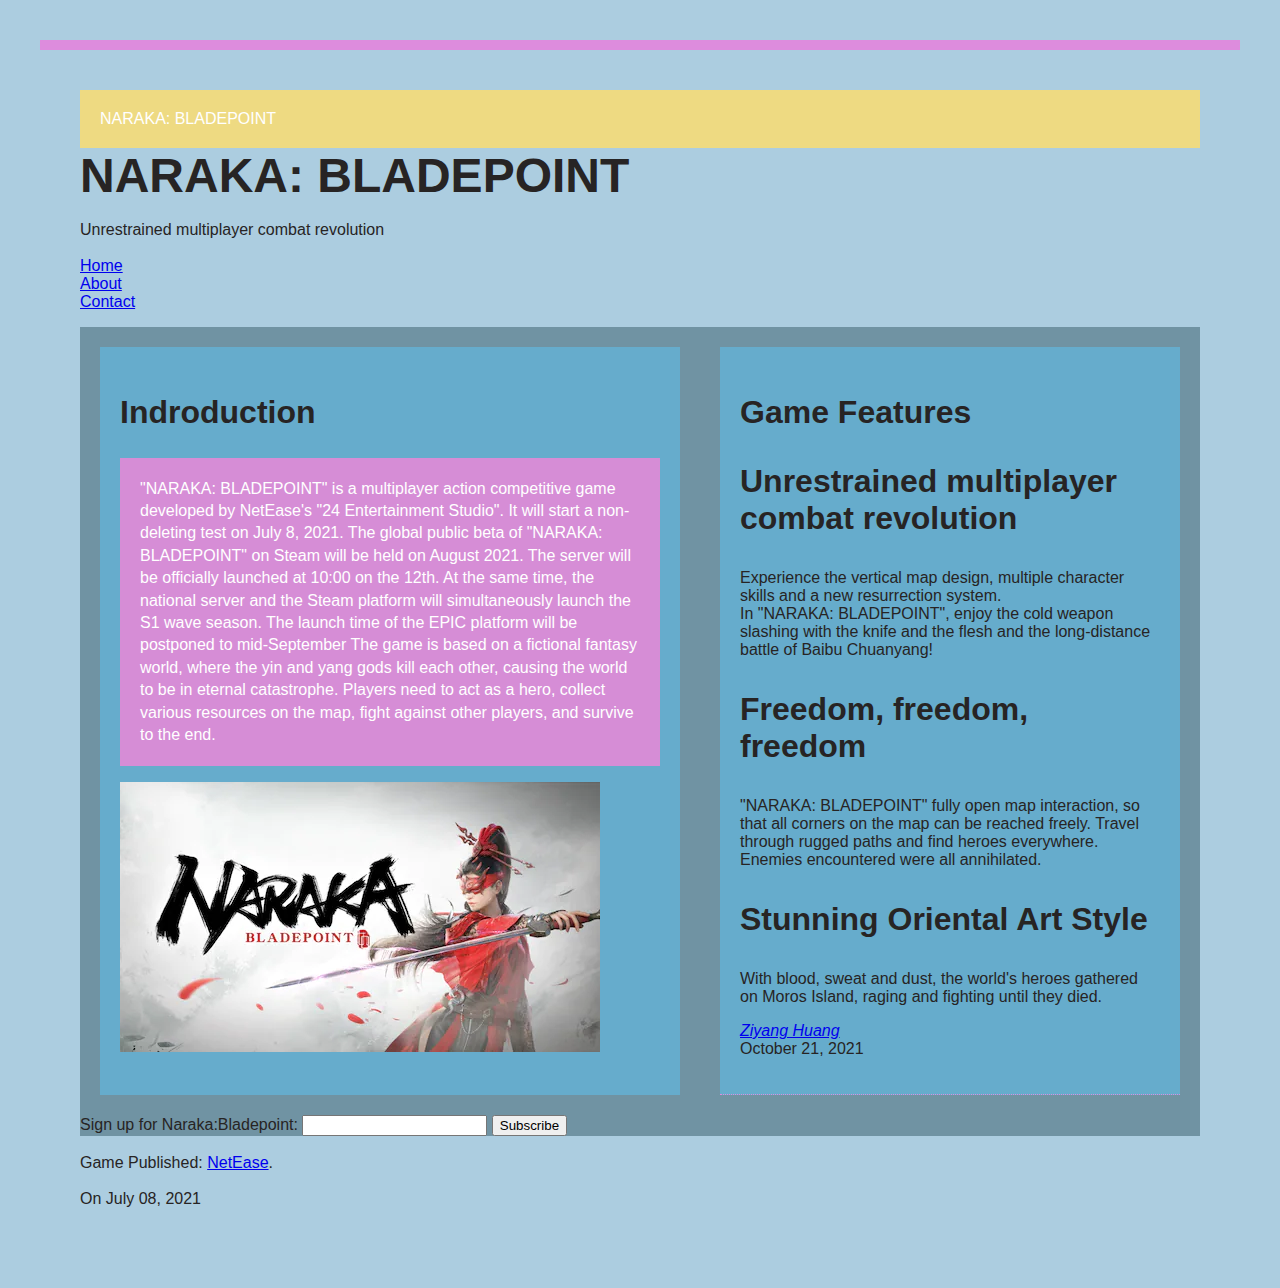
<file: index.html>
<!DOCTYPE html>
<html lang="en">
<head>
    <meta charset="UTF-8">
    <meta http-equiv="X-UA-Compatible" content="IE=edge">
    <meta name="viewport" content="width=device-width, initial-scale=1.0">
    <link rel="stylesheet" href="style.css">
    <title>NARAKA: BLADEPOINT</title>
</head>
<body>
    <div class="sticky">
        NARAKA: BLADEPOINT
    </div>
    
    <header>
        <h1>NARAKA: BLADEPOINT</h1>
        <p>Unrestrained multiplayer combat revolution</p>
        <nav>
            <ul>
                <li><a href="index.html">Home</a></li>
                <li><a href="abou.html">About</a></li>
                <li><a href="contact.html">Contact</a></li>
            </ul>
        </nav>
    </header>

<section id="blog">
    <article class="featured">
        <h2>Indroduction</h2>
        
           <p class="position-demo">"NARAKA: BLADEPOINT" is a multiplayer action competitive game developed by NetEase's "24 Entertainment Studio". It will start a non-deleting test on July 8, 2021. The global public beta of "NARAKA: BLADEPOINT" on Steam will be held on August 2021. The server will be officially launched at 10:00 on the 12th. At the same time, the national server and the Steam platform will simultaneously launch the S1 wave season. The launch time of the EPIC platform will be postponed to mid-September
            The game is based on a fictional fantasy world, where the yin and yang gods kill each other, causing the world to be in eternal catastrophe. Players need to act as a hero, collect various resources on the map, fight against other players, and survive to the end.</p> 
            <p><img src="naraka.png" alt="game photo+"></p>
        </article>

    
    <article class="blog-post">
        <h2>Game Features</h2>
            <h3>Unrestrained multiplayer combat revolution</h3>
            
                <ul>
                    <Li>Experience the vertical map design, multiple character skills and a new resurrection system.</Li>
                    <li>In "NARAKA: BLADEPOINT", enjoy the cold weapon slashing with the knife and the flesh and the long-distance battle of Baibu Chuanyang!</li>
                </ul>
        
            <h3>Freedom, freedom, freedom</h3>
                <ul>
                    <Li>"NARAKA: BLADEPOINT" fully open map interaction, so that all corners on the map can be reached freely. Travel through rugged paths and find heroes everywhere. Enemies encountered were all annihilated.</li>
                </ul>
        
            <h3>Stunning Oriental Art Style</h3>
            <ul>
                <Li>With blood, sweat and dust, the world's heroes gathered on Moros Island, raging and fighting until they died.</li>
            </ul>
        <address class="author"><a rel="author" href="https://www.facebook.com/ziyang.henry.180/">Ziyang Huang</a></address>
        <time datetime="2021-10-21" title="October 21, 2021">October 21, 2021</time>
    </article>
</section>

<section>
    <form>
        <label>Sign up for Naraka:Bladepoint:
            <input type="text">
        </label>
        <button>Subscribe</button>
    </form>
</section>

<p>Game Published: <a href="abou.html">NetEase</a>. </p>  <time datetime="2021-07-08" title="On July 8, 2021">On July 08, 2021</time> 
</body>
</html>
</file>
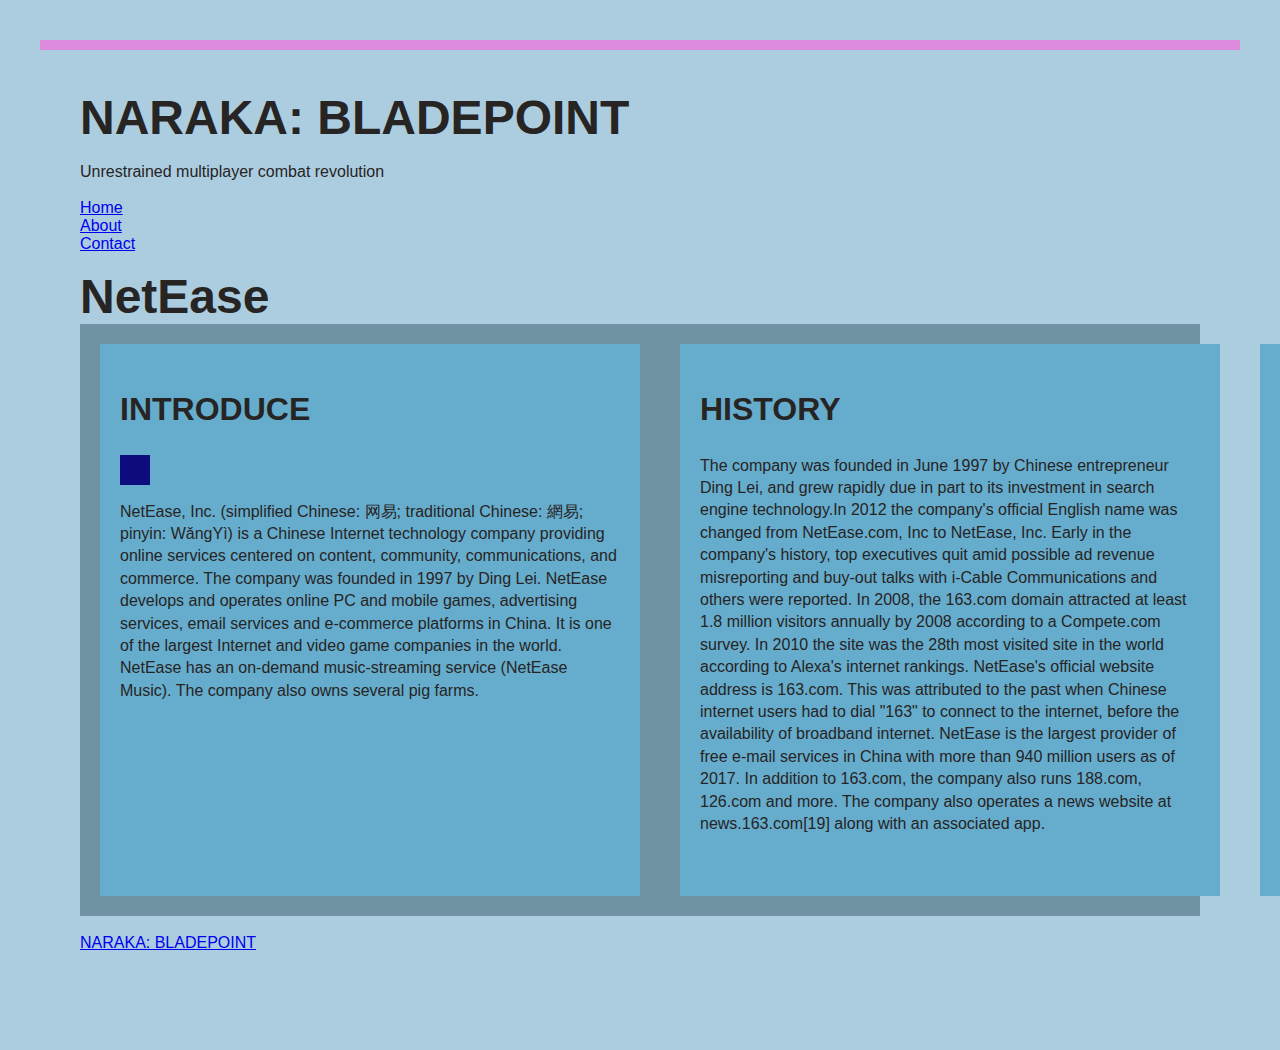
<file: abou.html>
<!DOCTYPE html>
<html lang="en">
<head>
    <meta charset="UTF-8">
    <meta http-equiv="X-UA-Compatible" content="IE=edge">
    <meta name="viewport" content="width=device-width, initial-scale=1.0">
    <link rel="stylesheet" href="style.css">
    <title>NARAKA: BLADEPOINT</title>
</head>

<body>
    <header>
        <h1>NARAKA: BLADEPOINT</h1>
        <p>Unrestrained multiplayer combat revolution</p>
        <nav>
            <ul>
                <li><a href="index.html">Home</a></li>
                <li><a href="abou.html">About</a></li>
                <li><a href="contact.html">Contact</a></li>
            </ul>
        </nav>
    </header>

    
<h1>NetEase</h1>
<section>
    <article>
    
        
        <h2>INTRODUCE</h2>
        <ul>
            <li><div class="img-container"></div><p>NetEase, Inc. (simplified Chinese: 网易; traditional Chinese: 網易; pinyin: WǎngYì) is a Chinese Internet technology company providing online services centered on content, community, communications, and commerce. The company was founded in 1997 by Ding Lei. NetEase develops and operates online PC and mobile games, advertising services, email services and e-commerce platforms in China. It is one of the largest Internet and video game companies in the world. NetEase has an on-demand music-streaming service (NetEase Music). The company also owns several pig farms.</p></li>
        </ul>
        </article>
        <article>
        <h2>HISTORY</h2>
        <ul>
            <li><p>The company was founded in June 1997 by Chinese entrepreneur Ding Lei, and grew rapidly due in part to its investment in search engine technology.In 2012 the company's official English name was changed from NetEase.com, Inc to NetEase, Inc.
    
                Early in the company's history, top executives quit amid possible ad revenue misreporting and buy-out talks with i-Cable Communications and others were reported.
                
                In 2008, the 163.com domain attracted at least 1.8 million visitors annually by 2008 according to a Compete.com survey. In 2010 the site was the 28th most visited site in the world according to Alexa's internet rankings. NetEase's official website address is 163.com. This was attributed to the past when Chinese internet users had to dial "163" to connect to the internet, before the availability of broadband internet. NetEase is the largest provider of free e-mail services in China with more than 940 million users as of 2017. In addition to 163.com, the company also runs 188.com, 126.com and more.
                
                The company also operates a news website at news.163.com[19] along with an associated app.</p></li>
        </ul>
        </article>

    <article>
    <h2>GAME</h2>
    <table>
        <tr>
            <th>Date</th>
            <th>Game</th>
            <th>Charging method</th>
        </tr>
        <tr>
            <td>2001</td>
            <td>Westward Journey</td>
            <td>Charge by time</td>
        </tr>
        <tr>
            <td>2002</td>
            <td>Elf</td>
            <td>Charge by time</td>
        </tr>
        <tr>
            <td>2004</td>
            <td>Westward Journey2</td>
            <td>Charge by time</td>
        </tr>
        <tr>
            <td>2006</td>
            <td>Datang Heroes</td>
            <td>Charge by time</td>
        </tr>
        <tr>
            <td>...</td>
            <td>...</td>
            <td>...</td>
        </tr>
        <tr>
            <td>...</td>
            <td>...</td>
            <td>...</td>
        </tr>
        <tr>
            <td>...</td>
            <td>...</td>
            <td>...</td>
        </tr>
        <tr>
            <td>2021</td>
            <td>Naraka:Bladepoint</td>
            <td>Charge by item</td>
        </tr>
    </table>
    <p><img src="wangyi.png" alt="wangyi company photo+"></p>
    </article>
</section>

<a href="index.html"><p>NARAKA: BLADEPOINT</p></a>

</body>
</html>
</file>
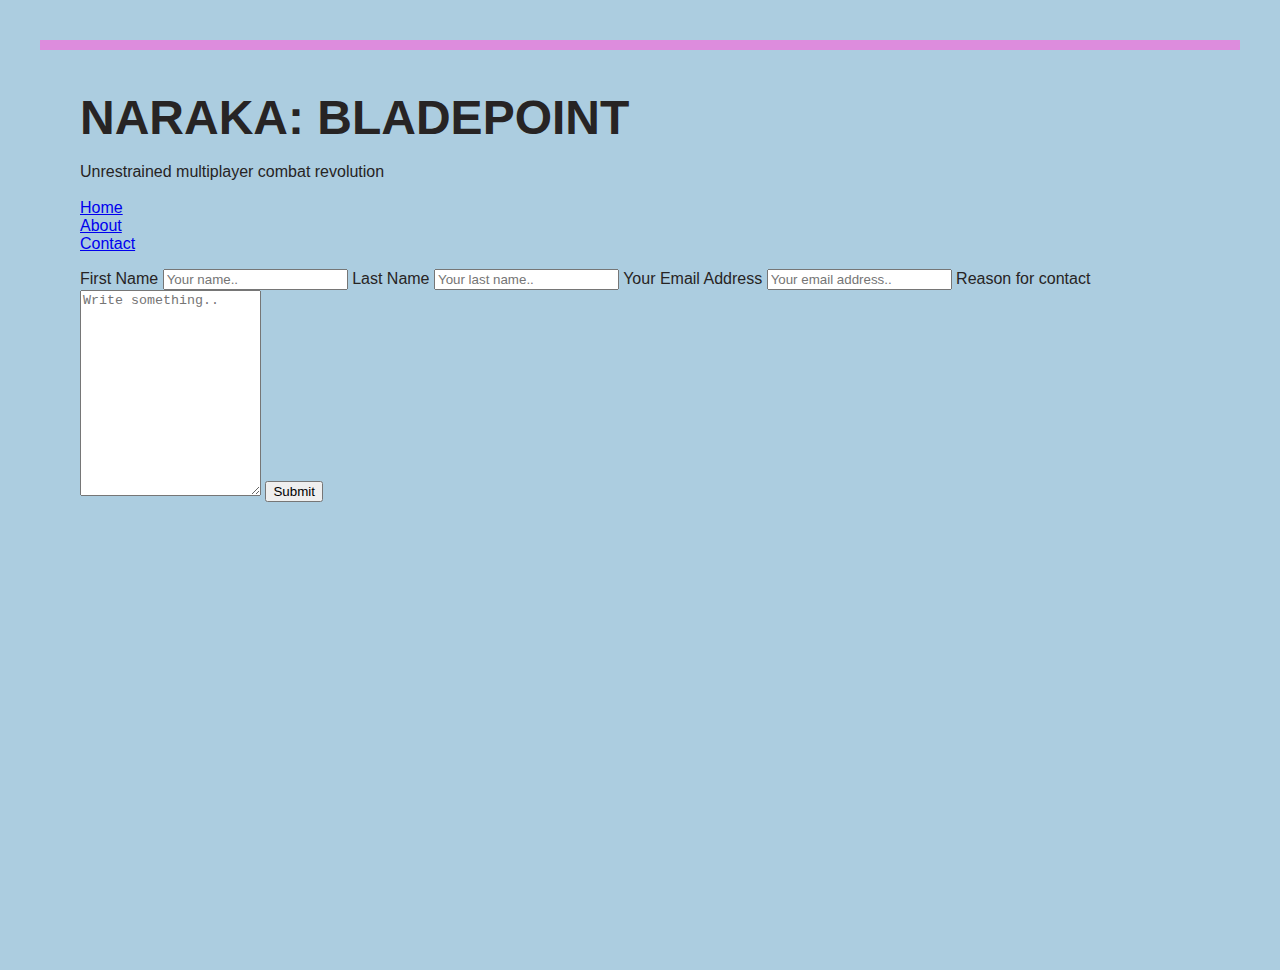
<file: contact.html>
<!DOCTYPE html>
<html lang="en">
<head>
    <meta charset="UTF-8">
    <meta http-equiv="X-UA-Compatible" content="IE=edge">
    <meta name="viewport" content="width=device-width, initial-scale=1.0">
    <link rel="stylesheet" href="style.css">
    <title>NARAKA: BLADEPOINT</title>
</head>
<body>
    
    <header>
        <h1>NARAKA: BLADEPOINT</h1>
        <p>Unrestrained multiplayer combat revolution</p>
        <nav>
            <ul>
                <li><a href="index.html">Home</a></li>
                <li><a href="abou.html">About</a></li>
                <li><a href="contact.html">Contact</a></li>
            </ul>
        </nav>
    </header>

    <div class="container">
        <form action="action_page.php">
      
          <label for="fname">First Name</label>
          <input type="text" id="fname" name="firstname" placeholder="Your name..">
      
          <label for="lname">Last Name</label>
          <input type="text" id="lname" name="lastname" placeholder="Your last name..">

          <label for="lname">Your Email Address</label>
          <input type="text" id="email" name="emailaddress" placeholder="Your email address..">
          
          <label for="subject">Reason for contact</label>
          <textarea id="subject" name="subject" placeholder="Write something.." style="height:200px"></textarea>
      
          <button>Submit</button>
      
        </form>
      </div>

</body>
</html>
</file>
<file: style.css>
html{
    background: #accde0
}
body{
    font-family: Arial, Helvetica, sans-serif;
    margin: 40px;
    padding: 40px;
    color:#272424;
    border-top: 10px solid #dd8cdd;
    background:#accde0;
    min-height: 50em;
}
.sticky, .position-demo {
    color: white;
    padding: 20px;

}
.sticky {
    background:rgb(238, 218, 130);
    position: sticky;
    top: 0;
}
.position-demo {
    background:rgb(214, 141, 214)
}
h1{
    font-size: 3em;
    margin:0;
    color:#272424;
}
h2{
    font-size: 2em;
    color: #272424;
}
h3{
    font-size: 2em;
    color: #272424;
}
p{
    line-height: 1.4em;
    width: 500px;
}
#blog{
    border-top: 1px #dd8cdd;
}
.blog-post{
    border-bottom: 1px dotted #dd8cdd;
}
ul {
    padding: 0;
}

li {
    list-style-type: none;
}        
.img-container{
    background:rgb(13, 11, 126);
    height:30px;
    width:30px;
}    
section{
    background:rgb(112, 147, 163);
    display: flex;
}
article{
    background:rgb(102, 172, 204);
    padding:20px;
    margin:20px;
}
article:nth-last-of-type(1){
    flex:2;
}
article:nth-last-of-type(2){
    flex:2;
}
article:nth-last-of-type(3){
    flex:1;
}
@media (max-width:400px){

}
</file>
